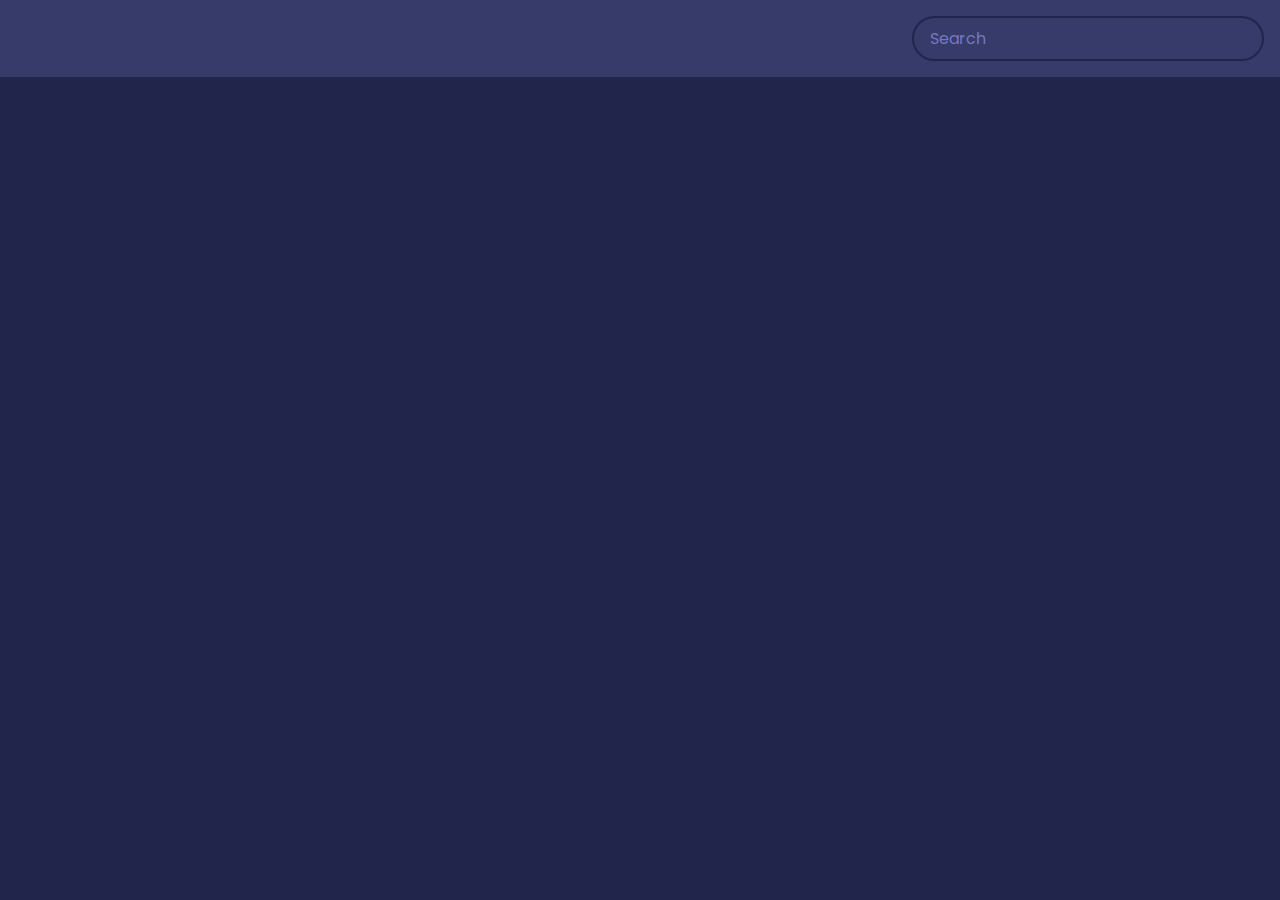
<file: movie_app/index.html>
<!DOCTYPE html>
<html lang="en">
    <head>
        <meta charset="UTF-8" />
        <meta name="viewport" content="width=device-width, initial-scale=1.0" />
        <title>Movie App</title>
        <link rel="stylesheet" href="style.css" />
        <script src="script.js" defer></script>
    </head>
    <body>
        <header>
            <form id="form">
                <input
                    type="text"
                    id="search"
                    placeholder="Search"
                    class="search"
                />
            </form>
        </header>
        <main id="main"></main>
    </body>
</html>
</file>
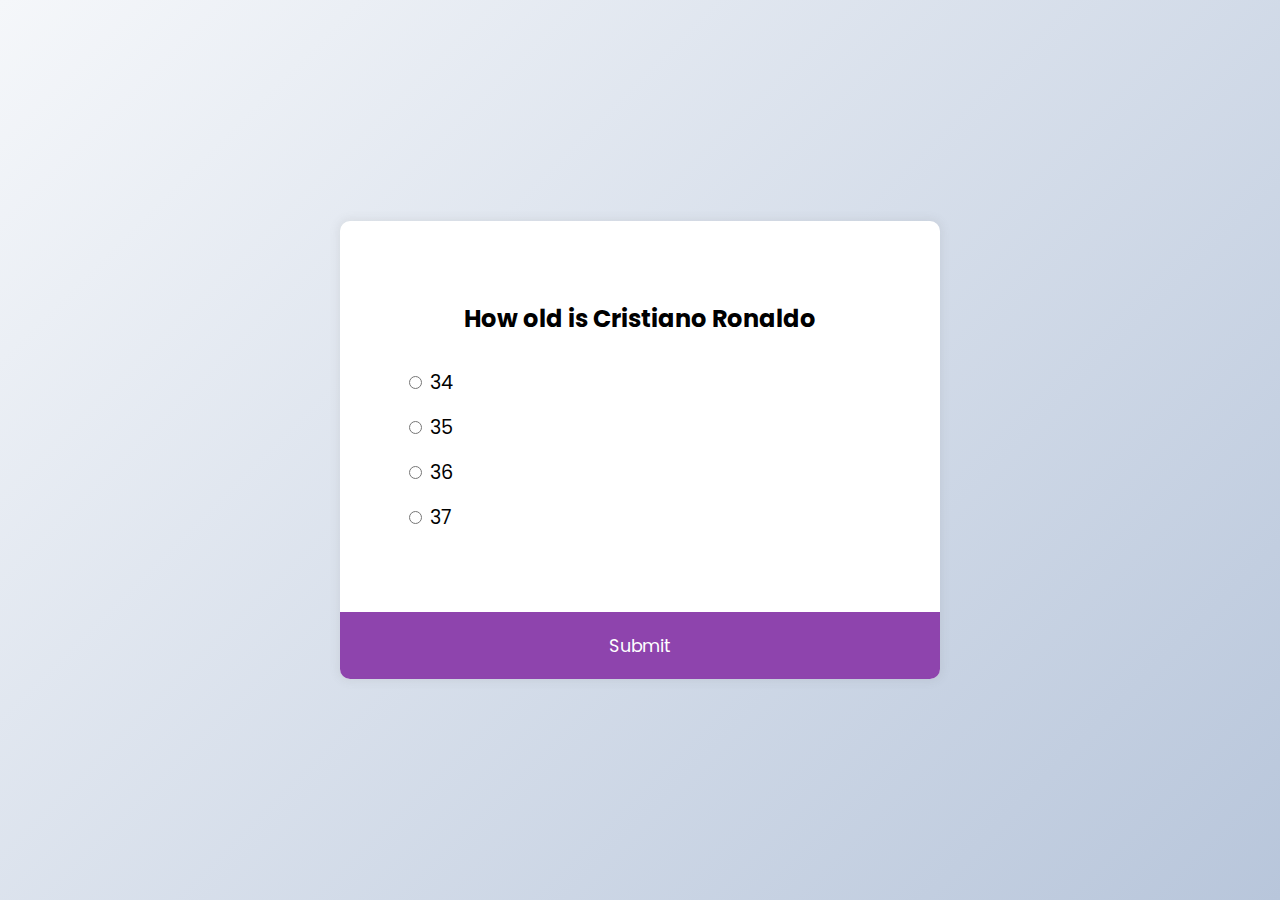
<file: quiz_app/index.html>
<!DOCTYPE html>
<html lang="en">
    <head>
        <meta charset="UTF-8" />
        <meta name="viewport" content="width=device-width, initial-scale=1.0" />
        <title>Quiz App</title>
        <link rel="stylesheet" href="./assets/css/style.css" />
        <script src="./js/script.js" defer></script>
    </head>
    <body>
        <div class="quiz-container" id="quiz">
            <div class="quiz-header">
                <h2 id="question">Question text</h2>
                <ul>
                    <li>
                        <input
                            type="radio"
                            id="a"
                            name="answer"
                            class="answer"
                        />
                        <label id="a_text" for="a">Question</label>
                    </li>
                    <li>
                        <input
                            type="radio"
                            id="b"
                            name="answer"
                            class="answer"
                        />
                        <label id="b_text" for="b">Question</label>
                    </li>
                    <li>
                        <input
                            type="radio"
                            id="c"
                            name="answer"
                            class="answer"
                        />
                        <label id="c_text" for="c">Question</label>
                    </li>
                    <li>
                        <input
                            type="radio"
                            id="d"
                            name="answer"
                            class="answer"
                        />
                        <label id="d_text" for="d">Question</label>
                    </li>
                </ul>
            </div>
            <button id="submit">Submit</button>
        </div>
    </body>
</html>
</file>
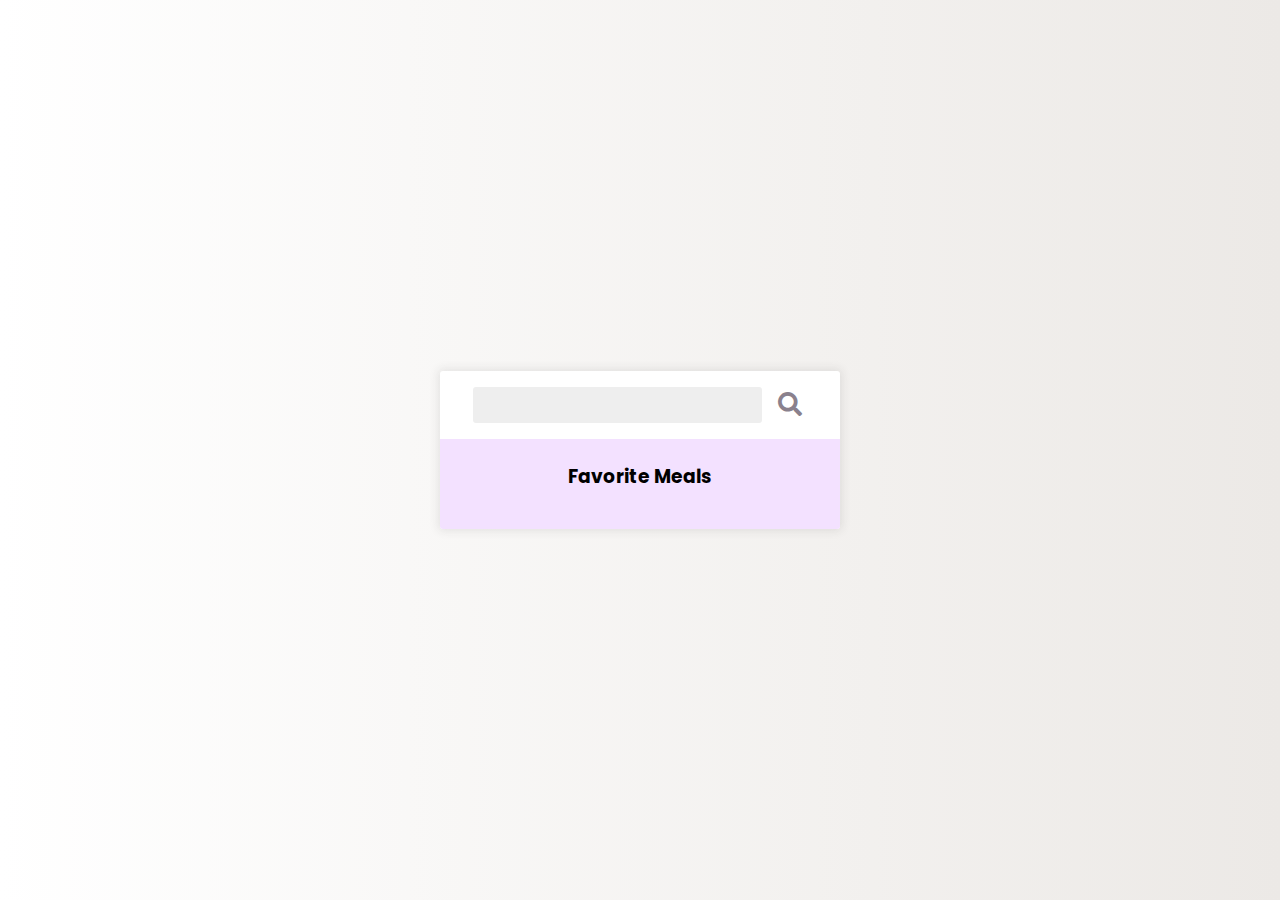
<file: recipe_app/index.html>
<!DOCTYPE html>
<html lang="en">
    <head>
        <meta charset="UTF-8" />
        <meta name="viewport" content="width=device-width, initial-scale=1.0" />
        <title>Recipes App</title>
        <link
            rel="stylesheet"
            href="https://cdnjs.cloudflare.com/ajax/libs/font-awesome/5.14.0/css/all.min.css"
        />
        <link rel="stylesheet" href="./style.css" />
        <script src="./script.js" defer></script>
    </head>
    <body>
        <div class="mobile-container">
            <header>
                <input type="text" id="search-term" />
                <button id="search"><i class="fas fa-search"></i></button>
            </header>
            <div class="fav-container">
                <h3>Favorite Meals</h3>
                <ul class="fav-meals" id="fav-meals"></ul>
            </div>
            <div class="meals" id="meals"></div>
        </div>

        <div class="popup-container hidden" id="meal-popup">
            <div class="popup">
                <button id="close-popup" class="close-popup">
                    <i class="fas fa-times"></i>
                </button>
                <div class="meal-info" id="meal-info"></div>
            </div>
        </div>
    </body>
</html>
</file>
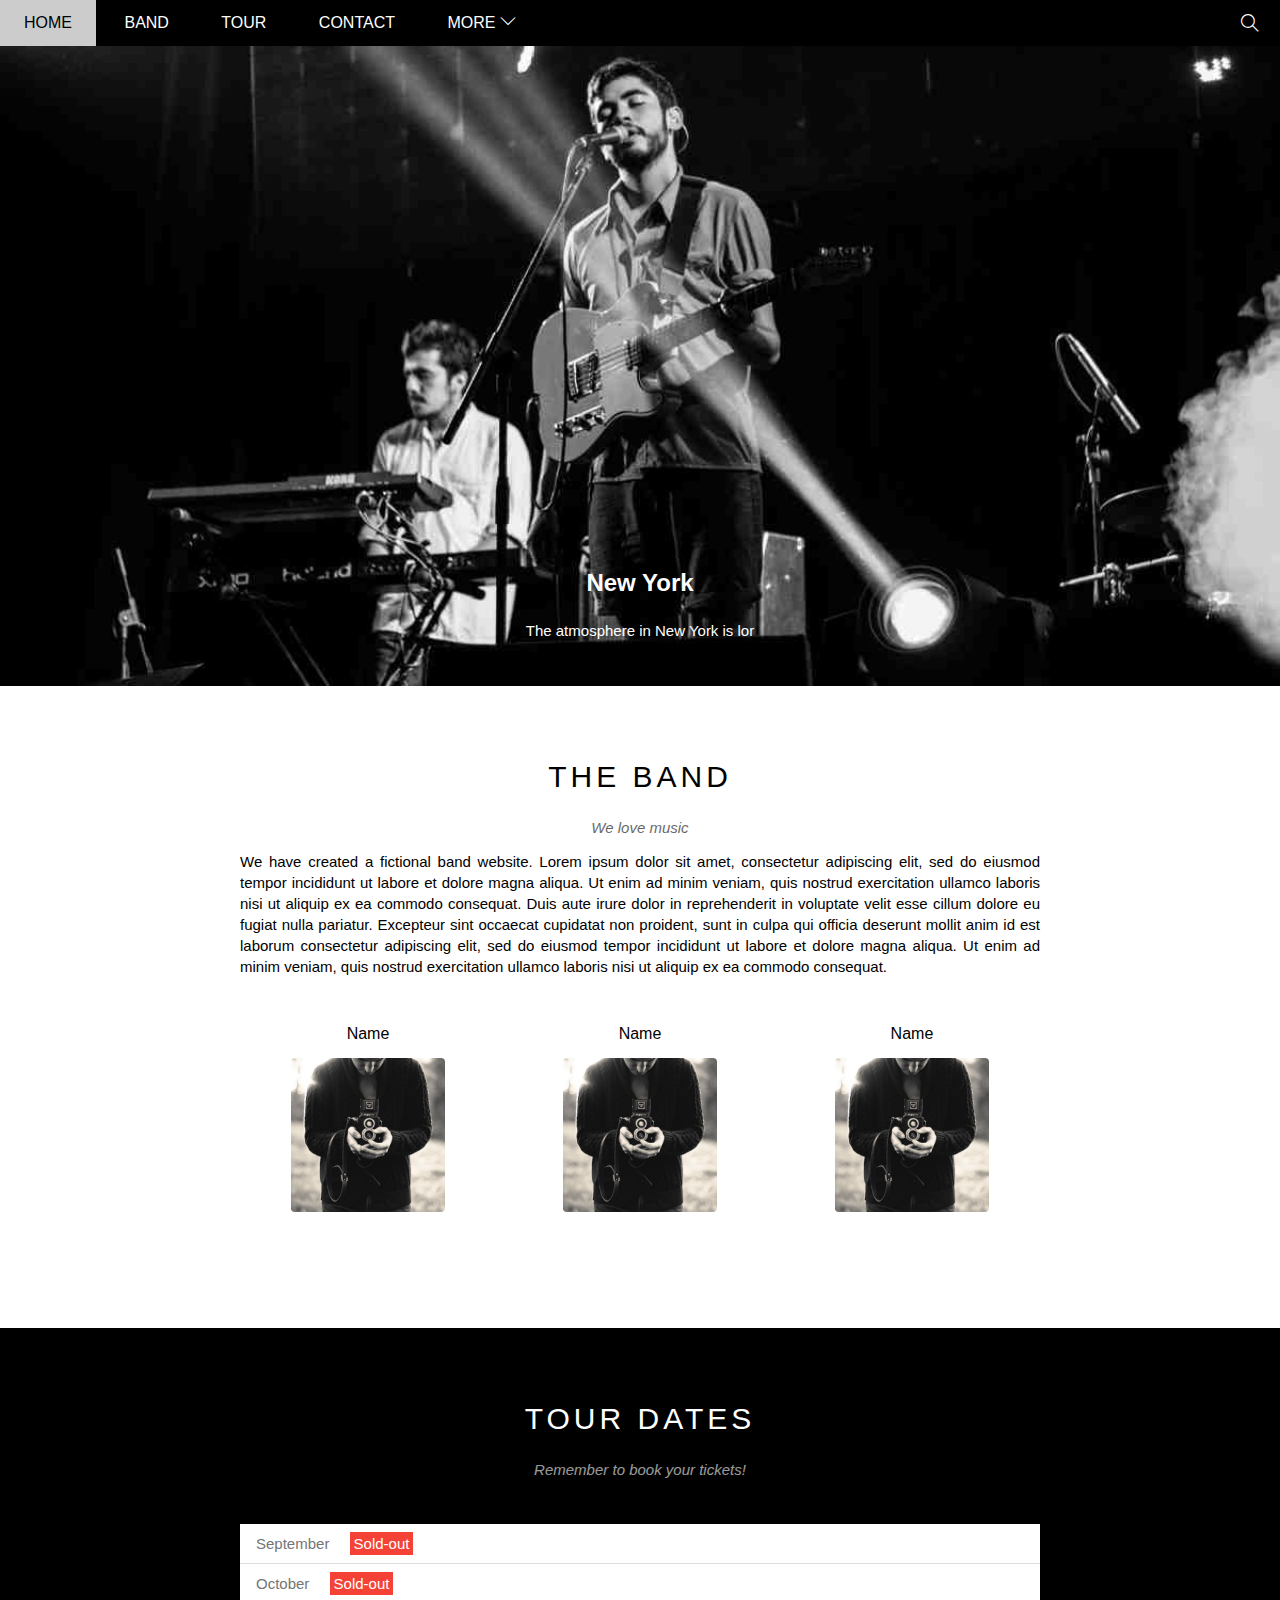
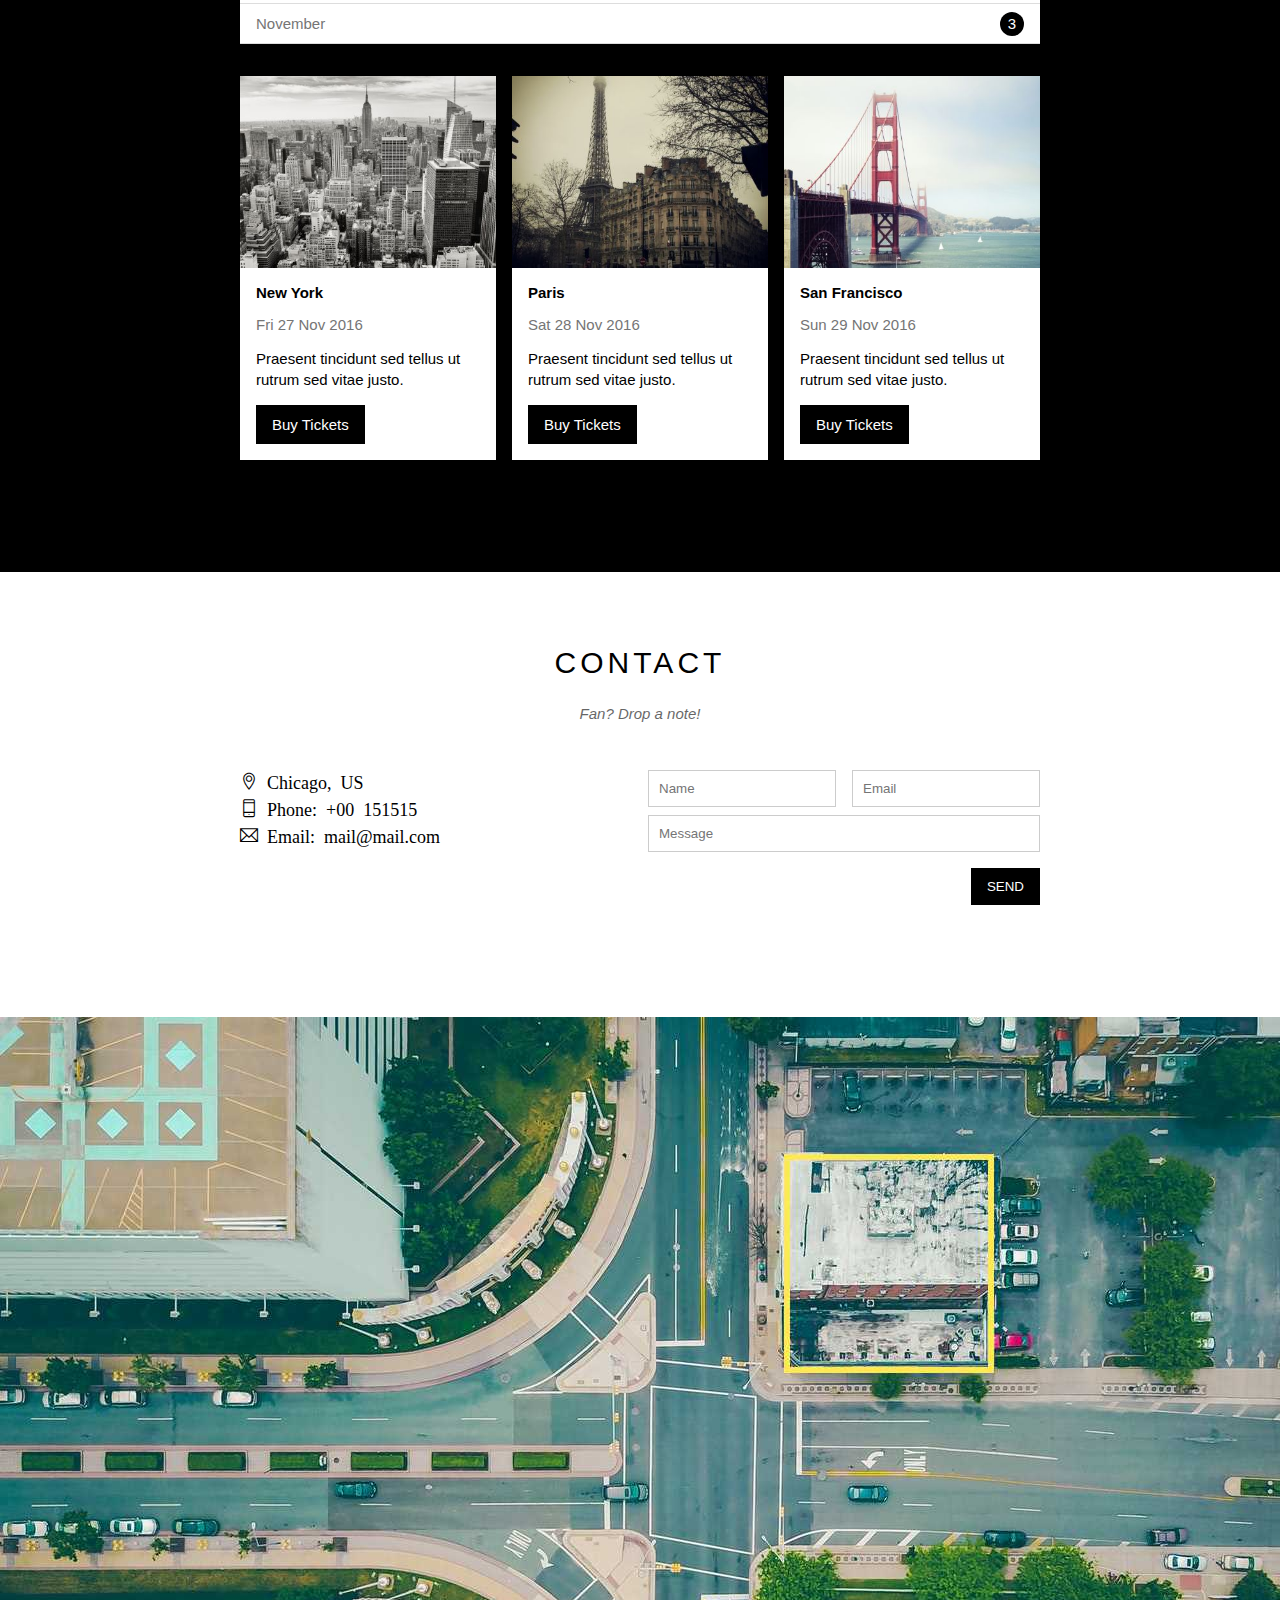
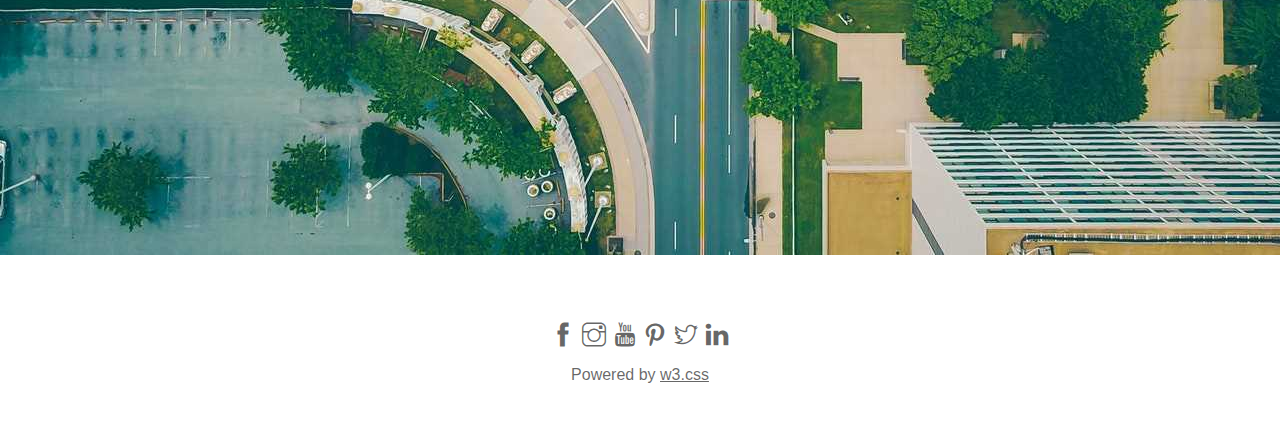
<file: w3_band/index.html>
<!DOCTYPE html>
<html lang="en">
<head>
    <meta charset="UTF-8">
    <meta http-equiv="X-UA-Compatible" content="IE=edge">
    <meta name="viewport" content="width=device-width, initial-scale=1.0">
    <title>Band Music</title>
    <link rel="stylesheet" href="./assets/css/styles.css">
    <link rel="stylesheet" href="./assets/fonts/themify-icons/themify-icons.css">
</head>
<body>
    <div id="main">
        <div id="header">
            <!-- Begin nav -->
            <ul id="nav">
                <li><a href="">Home</a></li>
                <li><a href="">Band</a></li>
                <li><a href="">Tour</a></li>
                <li><a href="">Contact</a></li>
                <li>
                    <a href="#">
                        More
                        <i class="nav-arrow-down ti-angle-down"></i> 
                    </a>
                    <ul class="subnav">
                        <li><a href="">Merchandise</a></li>
                        <li><a href="">Extras</a></li>
                        <li><a href="">Media</a></li>
                    </ul>
                </li>
            </ul>
            <!-- End nav -->
            <!-- Begin search button -->
            <div class="search-btn">
                <i class="search-icon ti-search"></i>
            </div>
            <!-- Begin search end -->
        </div>
        <div id="slider">
            <div class="text-content">
                <h2 class="text-heading">New York</h2>
                <div class="text-description">The atmosphere in New York is lor</div>
            </div>
        </div>
        <div id="content">
            <!-- about-section -->
            <div class="content-section">
                <h2 class="section-heading">THE BAND</h2>
                <p class="section-sub-heading">We love music</p>
                <p class="about-text">
                    We have created a fictional band website. Lorem ipsum dolor sit amet, consectetur adipiscing elit, sed do eiusmod tempor incididunt ut labore et dolore magna aliqua. Ut enim ad minim veniam, quis nostrud exercitation ullamco laboris nisi ut aliquip ex ea commodo consequat. Duis aute irure dolor in reprehenderit in voluptate velit esse cillum dolore eu fugiat nulla pariatur. Excepteur sint occaecat cupidatat non proident, sunt in culpa qui officia deserunt mollit anim id est laborum consectetur adipiscing elit, sed do eiusmod tempor incididunt ut labore et dolore magna aliqua. Ut enim ad minim veniam, quis nostrud exercitation ullamco laboris nisi ut aliquip ex ea commodo consequat.
                </p>
                <div class="row members-list">
                    <div class="col col-third text-center">
                        <p class="member-name">Name</p>
                        <img src="./assets/img/band/member1.jpg" alt="Name" class="members-img">
                    </div>
                    <div class="col col-third text-center">
                        <p class="member-name">Name</p>
                        <img src="./assets/img/band/member1.jpg" alt="Name" class="members-img">
                    </div>
                    <div class="col col-third text-center">
                        <p class="member-name">Name</p>
                        <img src="./assets/img/band/member1.jpg" alt="Name" class="members-img">
                    </div>
                </div>
            </div>
            <!-- Tour-section -->
            <div class="tour-section">
                <div class="content-section">
                    <h2 class="section-heading text-white">TOUR DATES</h2>
                    <p class="section-sub-heading text-white">Remember to book your tickets!</p>
                    <!-- ticket -->
                    <ul class="tickets-list">
                        <li>September <span class="sold-out">Sold-out</span></li>
                        <li>October <span class="sold-out">Sold-out</span></li>
                        <li>November <span class="quantity">3</span></li>
                    </ul>
                    <!-- place -->
                    <div class="row place-list">
                        <div class="col col-third">
                            <img src="./assets/img/places/place1.jpg" alt="New York" class="place-img">
                            <div class="place-body">
                                <h3 class="place-heading">New York</h3>
                                <p class="place-time">Fri 27 Nov 2016</p>
                                <p class="place-description">Praesent tincidunt sed tellus ut rutrum sed vitae justo.</p>
                                <a href="#" class="btn">Buy Tickets</a>
                            </div>
                        </div>
                        <div class="col col-third">
                            <img src="./assets/img/places/place2.jpg" alt="New York" class="place-img">
                            <div class="place-body">
                                <h3 class="place-heading">Paris</h3>
                                <p class="place-time">Sat 28 Nov 2016</p>
                                <p class="place-description">Praesent tincidunt sed tellus ut rutrum sed vitae justo.</p>
                                <a href="#" class="btn">Buy Tickets</a>
                            </div>
                        </div>
                        <div class="col col-third">
                            <img src="./assets/img/places/place3.jpg" alt="New York" class="place-img">
                            <div class="place-body">
                                <h3 class="place-heading">San Francisco</h3>
                                <p class="place-time">Sun 29 Nov 2016</p>
                                <p class="place-description">Praesent tincidunt sed tellus ut rutrum sed vitae justo.</p>
                                <a href="#" class="btn">Buy Tickets</a>
                            </div>
                        </div>
                    </div>
                </div>
            </div>
            <!-- Begin Contact-section -->
                <div class="content-section">
                <h2 class="section-heading">CONTACT</h2>
                <p class="section-sub-heading">Fan? Drop a note!</p>
                <div class="row contact-content">
                    <div class="col col-half contact-info">
                        <p><i class="ti-location-pin"> Chicago, US</i></p>
                        <p><i class="ti-mobile"> Phone: +00 151515</i></p>
                        <p><i class="ti-email"> Email: mail@mail.com</i></p>
                    </div>
                    <div class="col col-half contact-form">
                        <form action="">
                            <div class="row">
                                <div class="col col-half">
                                    <input type="text" name="" placeholder="Name" required id="" class="form-control">
                                </div>
                                <div class="col col-half">
                                    <input type="email" name="" placeholder="Email" required id="" class="form-control">
                                </div>
                            </div>
                            <div class="row mt-8">
                                <div class="col col-full">
                                    <input type="text" name="" placeholder="Message" required id="" class="form-control">
                                </div>
                            </div>
                            <input class="btn pull-right mt-16" type="submit" value="SEND">
                        </form>
                    </div>
                </div>
            </div>
            <!-- End Contact-section -->

            <div class="map-section">
                <img src="./assets/img/map.jpg" alt="Map">
            </div>
        </div>

        <div id="footer">
            <div class="socials-list">
                <a href=""><i class="ti-facebook"></i></a>
                <a href=""><i class="ti-instagram"></i></a>
                <a href=""><i class="ti-youtube"></i></a>
                <a href=""><i class="ti-pinterest"></i></a>
                <a href=""><i class="ti-twitter"></i></a>
                <a href=""><i class="ti-linkedin"></i></a>
            </div>
            <p class="copy-right">Powered by <a href="">w3.css</a></p>
        </div>
    </div>
  <script></script>  
</body>
</html>
</file>
<file: movie_app/style.css>
@import url("https://fonts.googleapis.com/css2?family=Poppins:wght@200;400;600&display=swap");

* {
    box-sizing: border-box;
}

body {
    background-color: #22254b;
    font-family: "Poppins", sans-serif;
    margin: 0;
}

header {
    background-color: #373b69;
    display: flex;
    justify-content: flex-end;
    padding: 1rem;
}

.search {
    background-color: transparent;
    border: 2px solid #22254b;
    border-radius: 50px;
    color: #fff;
    font-family: inherit;
    font-size: 1rem;
    padding: 0.5rem 1rem;
}

.search::placeholder {
    color: #7378c5;
}

.search:focus {
    background-color: #22254b;
    outline: none;
}

main {
    display: flex;
    flex-wrap: wrap;
}

.movie {
    background-color: #373b69;
    border-radius: 3px;
    box-shadow: 0 4px 5px rgba(0, 0, 0, 0.2);
    overflow: hidden;
    position: relative;
    margin: 1rem;
    width: 300px;
}

.movie img {
    width: 100%;
}

.movie-info {
    color: #eee;
    display: flex;
    align-items: center;
    justify-content: space-between;
    padding: 0.5rem 1rem 1rem;
    letter-spacing: 0.5px;
}

.movie-info h3 {
    margin: 0;
}

.movie-info span {
    background-color: #22254b;
    border-radius: 3px;
    font-weight: bold;
    padding: 0.25rem 0.5rem;
}
.movie-info span.green {
    color: rgb(39, 189, 39);
}

.movie-info span.orange {
    color: orange;
}

.movie-info span.red {
    color: rgb(189, 42, 42);
}

.overview {
    background-color: #fff;
    padding: 2rem;
    position: absolute;
    max-height: 100%;
    overflow: auto;
    left: 0;
    bottom: 0;
    right: 0;
    transform: translateY(101%);
    transition: transform 0.3s ease-in;
}

.overview h3 {
    margin-top: 0;
}

.movie:hover .overview {
    transform: translateY(0);
}
</file>
<file: quiz_app/assets/css/style.css>
@import url("https://fonts.googleapis.com/css2?family=Poppins:wght@200;400;600&display=swap");

* {
    box-sizing: border-box;
}

body {
    background-color: #b8c6db;
    background-image: linear-gradient(315deg, #b8c6db 0%, #f5f7fa 100%);
    display: flex;
    align-items: center;
    justify-content: center;
    font-family: "Poppins", sans-serif;
    margin: 0;
    min-height: 100vh;
}

.quiz-container {
    background-color: #fff;
    border-radius: 10px;
    box-shadow: 0 0 10px 2px rgba(100, 100, 100, 0.1);
    overflow: hidden;
    width: 600px;
    max-width: 100%;
}

.quiz-header {
    padding: 4rem;
}

h2 {
    padding: 1rem;
    text-align: center;
    margin: 0;
}

ul {
    list-style-type: none;
    padding: 0;
}

ul li {
    font-size: 1.2rem;
    margin: 1rem 0;
}

ul li label {
    cursor: pointer;
}

button {
    background-color: #8e44ad;
    border: none;
    color: white;
    cursor: pointer;
    display: block;
    font-family: inherit;
    font-size: 1.1rem;
    width: 100%;
    padding: 1.3rem;
}

button:hover {
    background-color: #732d91;
}

button:focus {
    background-color: #5e3370;
    outline: none;
}
</file>
<file: recipe_app/style.css>
@import url("https://fonts.googleapis.com/css2?family=Poppins:wght@200;400;600&display=swap");

* {
    box-sizing: border-box;
}

body {
    background: #ece9e6;
    background: -webkit-linear-gradient(to right, #ffffff, #ece9e6);
    background: linear-gradient(to right, #ffffff, #ece9e6);
    display: flex;
    align-items: center;
    justify-content: center;
    font-family: "Poppins", sans-serif;
    margin: 0;
    min-height: 100vh;
}

img {
    max-width: 100%;
}

.mobile-container {
    background-color: #fff;
    box-shadow: 0 0 10px 2px #3333331a;
    border-radius: 3px;
    overflow: hidden;
    width: 400px;
}

header {
    display: flex;
    align-items: center;
    justify-content: center;
    padding: 1rem;
}

header input {
    background-color: #eee;
    border: none;
    border-radius: 3px;
    font-family: inherit;
    padding: 0.5rem 1rem;
}

header button {
    background-color: transparent;
    border: none;
    color: rgb(138, 129, 141);
    font-size: 1.5rem;
    margin-left: 10px;
}

.fav-container {
    background-color: rgb(243, 225, 255);
    padding: 0.25rem 1rem;
    text-align: center;
}

.fav-meals {
    display: flex;
    flex-wrap: wrap;
    justify-content: center;
    list-style-type: none;
    padding: 0;
}

.fav-meals li {
    cursor: pointer;
    position: relative;
    margin: 5px;
    width: 75px;
}

.fav-meals li .clear {
    background-color: transparent;
    border: none;
    cursor: pointer;
    opacity: 0;
    position: absolute;
    top: -0.5rem;
    right: -0.5rem;
    font-size: 1.2rem;
}

.fav-meals li:hover .clear {
    opacity: 1;
}

.fav-meals li img {
    border: 2px solid #ffffff;
    border-radius: 50%;
    box-shadow: 0 0 10px 2px #3333331a;
    object-fit: cover;
    height: 70px;
    width: 70px;
}

.fav-meals li span {
    display: inline-block;
    font-size: 0.9rem;
    white-space: nowrap;
    overflow: hidden;
    text-overflow: ellipsis;
    width: 75px;
}

.meal {
    border-radius: 3px;
    box-shadow: 0 0 10px 2px #3333331a;
    cursor: pointer;
    margin: 1.5rem;
    overflow: hidden;
}

.meal-header {
    position: relative;
}

.meal-header .random {
    position: absolute;
    top: 1rem;
    background-color: #fff;
    padding: 0.25rem 1rem;
    border-top-right-radius: 3px;
    border-bottom-right-radius: 3px;
}

.meal-header img {
    object-fit: cover;
    height: 250px;
    width: 100%;
}

.meal-body {
    display: flex;
    align-items: center;
    justify-content: space-between;
    padding: 1rem;
}

.meal-body h4 {
    margin: 0;
}

.meal-body .fav-btn {
    border: none;
    background-color: transparent;
    color: rgb(197, 188, 188);
    cursor: pointer;
    font-size: 1.2rem;
}

.meal-body .fav-btn.active {
    color: rebeccapurple;
}

.popup-container {
    background-color: rgba(0, 0, 0, 0.5);
    display: flex;
    align-items: center;
    justify-content: center;
    position: fixed;
    left: 0;
    right: 0;
    top: 0;
    bottom: 0;
}

.popup-container.hidden {
    opacity: 0;
    pointer-events: none;
}

.popup {
    background-color: #fff;
    border-radius: 5px;
    padding: 0 2rem;
    position: relative;
    overflow: auto;
    max-height: 100vh;
    max-width: 600px;
    width: 100%;
}

.popup .close-popup {
    background-color: transparent;
    border: none;
    cursor: pointer;
    font-size: 1.5rem;
    position: absolute;
    top: 1rem;
    right: 1rem;
}

.meal-info h1 {
    text-align: center;
}
</file>
<file: w3_band/assets/fonts/themify-icons/themify-icons.css>
@font-face {
	font-family: 'themify';
	src:url('fonts/themify.eot?-fvbane');
	src:url('fonts/themify.eot?#iefix-fvbane') format('embedded-opentype'),
		url('fonts/themify.woff?-fvbane') format('woff'),
		url('fonts/themify.ttf?-fvbane') format('truetype'),
		url('fonts/themify.svg?-fvbane#themify') format('svg');
	font-weight: normal;
	font-style: normal;
}

[class^="ti-"], [class*=" ti-"] {
	font-family: 'themify';
	speak: none;
	font-style: normal;
	font-weight: normal;
	font-variant: normal;
	text-transform: none;
	line-height: 1;

	/* Better Font Rendering =========== */
	-webkit-font-smoothing: antialiased;
	-moz-osx-font-smoothing: grayscale;
}

.ti-wand:before {
	content: "\e600";
}
.ti-volume:before {
	content: "\e601";
}
.ti-user:before {
	content: "\e602";
}
.ti-unlock:before {
	content: "\e603";
}
.ti-unlink:before {
	content: "\e604";
}
.ti-trash:before {
	content: "\e605";
}
.ti-thought:before {
	content: "\e606";
}
.ti-target:before {
	content: "\e607";
}
.ti-tag:before {
	content: "\e608";
}
.ti-tablet:before {
	content: "\e609";
}
.ti-star:before {
	content: "\e60a";
}
.ti-spray:before {
	content: "\e60b";
}
.ti-signal:before {
	content: "\e60c";
}
.ti-shopping-cart:before {
	content: "\e60d";
}
.ti-shopping-cart-full:before {
	content: "\e60e";
}
.ti-settings:before {
	content: "\e60f";
}
.ti-search:before {
	content: "\e610";
}
.ti-zoom-in:before {
	content: "\e611";
}
.ti-zoom-out:before {
	content: "\e612";
}
.ti-cut:before {
	content: "\e613";
}
.ti-ruler:before {
	content: "\e614";
}
.ti-ruler-pencil:before {
	content: "\e615";
}
.ti-ruler-alt:before {
	content: "\e616";
}
.ti-bookmark:before {
	content: "\e617";
}
.ti-bookmark-alt:before {
	content: "\e618";
}
.ti-reload:before {
	content: "\e619";
}
.ti-plus:before {
	content: "\e61a";
}
.ti-pin:before {
	content: "\e61b";
}
.ti-pencil:before {
	content: "\e61c";
}
.ti-pencil-alt:before {
	content: "\e61d";
}
.ti-paint-roller:before {
	content: "\e61e";
}
.ti-paint-bucket:before {
	content: "\e61f";
}
.ti-na:before {
	content: "\e620";
}
.ti-mobile:before {
	content: "\e621";
}
.ti-minus:before {
	content: "\e622";
}
.ti-medall:before {
	content: "\e623";
}
.ti-medall-alt:before {
	content: "\e624";
}
.ti-marker:before {
	content: "\e625";
}
.ti-marker-alt:before {
	content: "\e626";
}
.ti-arrow-up:before {
	content: "\e627";
}
.ti-arrow-right:before {
	content: "\e628";
}
.ti-arrow-left:before {
	content: "\e629";
}
.ti-arrow-down:before {
	content: "\e62a";
}
.ti-lock:before {
	content: "\e62b";
}
.ti-location-arrow:before {
	content: "\e62c";
}
.ti-link:before {
	content: "\e62d";
}
.ti-layout:before {
	content: "\e62e";
}
.ti-layers:before {
	content: "\e62f";
}
.ti-layers-alt:before {
	content: "\e630";
}
.ti-key:before {
	content: "\e631";
}
.ti-import:before {
	content: "\e632";
}
.ti-image:before {
	content: "\e633";
}
.ti-heart:before {
	content: "\e634";
}
.ti-heart-broken:before {
	content: "\e635";
}
.ti-hand-stop:before {
	content: "\e636";
}
.ti-hand-open:before {
	content: "\e637";
}
.ti-hand-drag:before {
	content: "\e638";
}
.ti-folder:before {
	content: "\e639";
}
.ti-flag:before {
	content: "\e63a";
}
.ti-flag-alt:before {
	content: "\e63b";
}
.ti-flag-alt-2:before {
	content: "\e63c";
}
.ti-eye:before {
	content: "\e63d";
}
.ti-export:before {
	content: "\e63e";
}
.ti-exchange-vertical:before {
	content: "\e63f";
}
.ti-desktop:before {
	content: "\e640";
}
.ti-cup:before {
	content: "\e641";
}
.ti-crown:before {
	content: "\e642";
}
.ti-comments:before {
	content: "\e643";
}
.ti-comment:before {
	content: "\e644";
}
.ti-comment-alt:before {
	content: "\e645";
}
.ti-close:before {
	content: "\e646";
}
.ti-clip:before {
	content: "\e647";
}
.ti-angle-up:before {
	content: "\e648";
}
.ti-angle-right:before {
	content: "\e649";
}
.ti-angle-left:before {
	content: "\e64a";
}
.ti-angle-down:before {
	content: "\e64b";
}
.ti-check:before {
	content: "\e64c";
}
.ti-check-box:before {
	content: "\e64d";
}
.ti-camera:before {
	content: "\e64e";
}
.ti-announcement:before {
	content: "\e64f";
}
.ti-brush:before {
	content: "\e650";
}
.ti-briefcase:before {
	content: "\e651";
}
.ti-bolt:before {
	content: "\e652";
}
.ti-bolt-alt:before {
	content: "\e653";
}
.ti-blackboard:before {
	content: "\e654";
}
.ti-bag:before {
	content: "\e655";
}
.ti-move:before {
	content: "\e656";
}
.ti-arrows-vertical:before {
	content: "\e657";
}
.ti-arrows-horizontal:before {
	content: "\e658";
}
.ti-fullscreen:before {
	content: "\e659";
}
.ti-arrow-top-right:before {
	content: "\e65a";
}
.ti-arrow-top-left:before {
	content: "\e65b";
}
.ti-arrow-circle-up:before {
	content: "\e65c";
}
.ti-arrow-circle-right:before {
	content: "\e65d";
}
.ti-arrow-circle-left:before {
	content: "\e65e";
}
.ti-arrow-circle-down:before {
	content: "\e65f";
}
.ti-angle-double-up:before {
	content: "\e660";
}
.ti-angle-double-right:before {
	content: "\e661";
}
.ti-angle-double-left:before {
	content: "\e662";
}
.ti-angle-double-down:before {
	content: "\e663";
}
.ti-zip:before {
	content: "\e664";
}
.ti-world:before {
	content: "\e665";
}
.ti-wheelchair:before {
	content: "\e666";
}
.ti-view-list:before {
	content: "\e667";
}
.ti-view-list-alt:before {
	content: "\e668";
}
.ti-view-grid:before {
	content: "\e669";
}
.ti-uppercase:before {
	content: "\e66a";
}
.ti-upload:before {
	content: "\e66b";
}
.ti-underline:before {
	content: "\e66c";
}
.ti-truck:before {
	content: "\e66d";
}
.ti-timer:before {
	content: "\e66e";
}
.ti-ticket:before {
	content: "\e66f";
}
.ti-thumb-up:before {
	content: "\e670";
}
.ti-thumb-down:before {
	content: "\e671";
}
.ti-text:before {
	content: "\e672";
}
.ti-stats-up:before {
	content: "\e673";
}
.ti-stats-down:before {
	content: "\e674";
}
.ti-split-v:before {
	content: "\e675";
}
.ti-split-h:before {
	content: "\e676";
}
.ti-smallcap:before {
	content: "\e677";
}
.ti-shine:before {
	content: "\e678";
}
.ti-shift-right:before {
	content: "\e679";
}
.ti-shift-left:before {
	content: "\e67a";
}
.ti-shield:before {
	content: "\e67b";
}
.ti-notepad:before {
	content: "\e67c";
}
.ti-server:before {
	content: "\e67d";
}
.ti-quote-right:before {
	content: "\e67e";
}
.ti-quote-left:before {
	content: "\e67f";
}
.ti-pulse:before {
	content: "\e680";
}
.ti-printer:before {
	content: "\e681";
}
.ti-power-off:before {
	content: "\e682";
}
.ti-plug:before {
	content: "\e683";
}
.ti-pie-chart:before {
	content: "\e684";
}
.ti-paragraph:before {
	content: "\e685";
}
.ti-panel:before {
	content: "\e686";
}
.ti-package:before {
	content: "\e687";
}
.ti-music:before {
	content: "\e688";
}
.ti-music-alt:before {
	content: "\e689";
}
.ti-mouse:before {
	content: "\e68a";
}
.ti-mouse-alt:before {
	content: "\e68b";
}
.ti-money:before {
	content: "\e68c";
}
.ti-microphone:before {
	content: "\e68d";
}
.ti-menu:before {
	content: "\e68e";
}
.ti-menu-alt:before {
	content: "\e68f";
}
.ti-map:before {
	content: "\e690";
}
.ti-map-alt:before {
	content: "\e691";
}
.ti-loop:before {
	content: "\e692";
}
.ti-location-pin:before {
	content: "\e693";
}
.ti-list:before {
	content: "\e694";
}
.ti-light-bulb:before {
	content: "\e695";
}
.ti-Italic:before {
	content: "\e696";
}
.ti-info:before {
	content: "\e697";
}
.ti-infinite:before {
	content: "\e698";
}
.ti-id-badge:before {
	content: "\e699";
}
.ti-hummer:before {
	content: "\e69a";
}
.ti-home:before {
	content: "\e69b";
}
.ti-help:before {
	content: "\e69c";
}
.ti-headphone:before {
	content: "\e69d";
}
.ti-harddrives:before {
	content: "\e69e";
}
.ti-harddrive:before {
	content: "\e69f";
}
.ti-gift:before {
	content: "\e6a0";
}
.ti-game:before {
	content: "\e6a1";
}
.ti-filter:before {
	content: "\e6a2";
}
.ti-files:before {
	content: "\e6a3";
}
.ti-file:before {
	content: "\e6a4";
}
.ti-eraser:before {
	content: "\e6a5";
}
.ti-envelope:before {
	content: "\e6a6";
}
.ti-download:before {
	content: "\e6a7";
}
.ti-direction:before {
	content: "\e6a8";
}
.ti-direction-alt:before {
	content: "\e6a9";
}
.ti-dashboard:before {
	content: "\e6aa";
}
.ti-control-stop:before {
	content: "\e6ab";
}
.ti-control-shuffle:before {
	content: "\e6ac";
}
.ti-control-play:before {
	content: "\e6ad";
}
.ti-control-pause:before {
	content: "\e6ae";
}
.ti-control-forward:before {
	content: "\e6af";
}
.ti-control-backward:before {
	content: "\e6b0";
}
.ti-cloud:before {
	content: "\e6b1";
}
.ti-cloud-up:before {
	content: "\e6b2";
}
.ti-cloud-down:before {
	content: "\e6b3";
}
.ti-clipboard:before {
	content: "\e6b4";
}
.ti-car:before {
	content: "\e6b5";
}
.ti-calendar:before {
	content: "\e6b6";
}
.ti-book:before {
	content: "\e6b7";
}
.ti-bell:before {
	content: "\e6b8";
}
.ti-basketball:before {
	content: "\e6b9";
}
.ti-bar-chart:before {
	content: "\e6ba";
}
.ti-bar-chart-alt:before {
	content: "\e6bb";
}
.ti-back-right:before {
	content: "\e6bc";
}
.ti-back-left:before {
	content: "\e6bd";
}
.ti-arrows-corner:before {
	content: "\e6be";
}
.ti-archive:before {
	content: "\e6bf";
}
.ti-anchor:before {
	content: "\e6c0";
}
.ti-align-right:before {
	content: "\e6c1";
}
.ti-align-left:before {
	content: "\e6c2";
}
.ti-align-justify:before {
	content: "\e6c3";
}
.ti-align-center:before {
	content: "\e6c4";
}
.ti-alert:before {
	content: "\e6c5";
}
.ti-alarm-clock:before {
	content: "\e6c6";
}
.ti-agenda:before {
	content: "\e6c7";
}
.ti-write:before {
	content: "\e6c8";
}
.ti-window:before {
	content: "\e6c9";
}
.ti-widgetized:before {
	content: "\e6ca";
}
.ti-widget:before {
	content: "\e6cb";
}
.ti-widget-alt:before {
	content: "\e6cc";
}
.ti-wallet:before {
	content: "\e6cd";
}
.ti-video-clapper:before {
	content: "\e6ce";
}
.ti-video-camera:before {
	content: "\e6cf";
}
.ti-vector:before {
	content: "\e6d0";
}
.ti-themify-logo:before {
	content: "\e6d1";
}
.ti-themify-favicon:before {
	content: "\e6d2";
}
.ti-themify-favicon-alt:before {
	content: "\e6d3";
}
.ti-support:before {
	content: "\e6d4";
}
.ti-stamp:before {
	content: "\e6d5";
}
.ti-split-v-alt:before {
	content: "\e6d6";
}
.ti-slice:before {
	content: "\e6d7";
}
.ti-shortcode:before {
	content: "\e6d8";
}
.ti-shift-right-alt:before {
	content: "\e6d9";
}
.ti-shift-left-alt:before {
	content: "\e6da";
}
.ti-ruler-alt-2:before {
	content: "\e6db";
}
.ti-receipt:before {
	content: "\e6dc";
}
.ti-pin2:before {
	content: "\e6dd";
}
.ti-pin-alt:before {
	content: "\e6de";
}
.ti-pencil-alt2:before {
	content: "\e6df";
}
.ti-palette:before {
	content: "\e6e0";
}
.ti-more:before {
	content: "\e6e1";
}
.ti-more-alt:before {
	content: "\e6e2";
}
.ti-microphone-alt:before {
	content: "\e6e3";
}
.ti-magnet:before {
	content: "\e6e4";
}
.ti-line-double:before {
	content: "\e6e5";
}
.ti-line-dotted:before {
	content: "\e6e6";
}
.ti-line-dashed:before {
	content: "\e6e7";
}
.ti-layout-width-full:before {
	content: "\e6e8";
}
.ti-layout-width-default:before {
	content: "\e6e9";
}
.ti-layout-width-default-alt:before {
	content: "\e6ea";
}
.ti-layout-tab:before {
	content: "\e6eb";
}
.ti-layout-tab-window:before {
	content: "\e6ec";
}
.ti-layout-tab-v:before {
	content: "\e6ed";
}
.ti-layout-tab-min:before {
	content: "\e6ee";
}
.ti-layout-slider:before {
	content: "\e6ef";
}
.ti-layout-slider-alt:before {
	content: "\e6f0";
}
.ti-layout-sidebar-right:before {
	content: "\e6f1";
}
.ti-layout-sidebar-none:before {
	content: "\e6f2";
}
.ti-layout-sidebar-left:before {
	content: "\e6f3";
}
.ti-layout-placeholder:before {
	content: "\e6f4";
}
.ti-layout-menu:before {
	content: "\e6f5";
}
.ti-layout-menu-v:before {
	content: "\e6f6";
}
.ti-layout-menu-separated:before {
	content: "\e6f7";
}
.ti-layout-menu-full:before {
	content: "\e6f8";
}
.ti-layout-media-right-alt:before {
	content: "\e6f9";
}
.ti-layout-media-right:before {
	content: "\e6fa";
}
.ti-layout-media-overlay:before {
	content: "\e6fb";
}
.ti-layout-media-overlay-alt:before {
	content: "\e6fc";
}
.ti-layout-media-overlay-alt-2:before {
	content: "\e6fd";
}
.ti-layout-media-left-alt:before {
	content: "\e6fe";
}
.ti-layout-media-left:before {
	content: "\e6ff";
}
.ti-layout-media-center-alt:before {
	content: "\e700";
}
.ti-layout-media-center:before {
	content: "\e701";
}
.ti-layout-list-thumb:before {
	content: "\e702";
}
.ti-layout-list-thumb-alt:before {
	content: "\e703";
}
.ti-layout-list-post:before {
	content: "\e704";
}
.ti-layout-list-large-image:before {
	content: "\e705";
}
.ti-layout-line-solid:before {
	content: "\e706";
}
.ti-layout-grid4:before {
	content: "\e707";
}
.ti-layout-grid3:before {
	content: "\e708";
}
.ti-layout-grid2:before {
	content: "\e709";
}
.ti-layout-grid2-thumb:before {
	content: "\e70a";
}
.ti-layout-cta-right:before {
	content: "\e70b";
}
.ti-layout-cta-left:before {
	content: "\e70c";
}
.ti-layout-cta-center:before {
	content: "\e70d";
}
.ti-layout-cta-btn-right:before {
	content: "\e70e";
}
.ti-layout-cta-btn-left:before {
	content: "\e70f";
}
.ti-layout-column4:before {
	content: "\e710";
}
.ti-layout-column3:before {
	content: "\e711";
}
.ti-layout-column2:before {
	content: "\e712";
}
.ti-layout-accordion-separated:before {
	content: "\e713";
}
.ti-layout-accordion-merged:before {
	content: "\e714";
}
.ti-layout-accordion-list:before {
	content: "\e715";
}
.ti-ink-pen:before {
	content: "\e716";
}
.ti-info-alt:before {
	content: "\e717";
}
.ti-help-alt:before {
	content: "\e718";
}
.ti-headphone-alt:before {
	content: "\e719";
}
.ti-hand-point-up:before {
	content: "\e71a";
}
.ti-hand-point-right:before {
	content: "\e71b";
}
.ti-hand-point-left:before {
	content: "\e71c";
}
.ti-hand-point-down:before {
	content: "\e71d";
}
.ti-gallery:before {
	content: "\e71e";
}
.ti-face-smile:before {
	content: "\e71f";
}
.ti-face-sad:before {
	content: "\e720";
}
.ti-credit-card:before {
	content: "\e721";
}
.ti-control-skip-forward:before {
	content: "\e722";
}
.ti-control-skip-backward:before {
	content: "\e723";
}
.ti-control-record:before {
	content: "\e724";
}
.ti-control-eject:before {
	content: "\e725";
}
.ti-comments-smiley:before {
	content: "\e726";
}
.ti-brush-alt:before {
	content: "\e727";
}
.ti-youtube:before {
	content: "\e728";
}
.ti-vimeo:before {
	content: "\e729";
}
.ti-twitter:before {
	content: "\e72a";
}
.ti-time:before {
	content: "\e72b";
}
.ti-tumblr:before {
	content: "\e72c";
}
.ti-skype:before {
	content: "\e72d";
}
.ti-share:before {
	content: "\e72e";
}
.ti-share-alt:before {
	content: "\e72f";
}
.ti-rocket:before {
	content: "\e730";
}
.ti-pinterest:before {
	content: "\e731";
}
.ti-new-window:before {
	content: "\e732";
}
.ti-microsoft:before {
	content: "\e733";
}
.ti-list-ol:before {
	content: "\e734";
}
.ti-linkedin:before {
	content: "\e735";
}
.ti-layout-sidebar-2:before {
	content: "\e736";
}
.ti-layout-grid4-alt:before {
	content: "\e737";
}
.ti-layout-grid3-alt:before {
	content: "\e738";
}
.ti-layout-grid2-alt:before {
	content: "\e739";
}
.ti-layout-column4-alt:before {
	content: "\e73a";
}
.ti-layout-column3-alt:before {
	content: "\e73b";
}
.ti-layout-column2-alt:before {
	content: "\e73c";
}
.ti-instagram:before {
	content: "\e73d";
}
.ti-google:before {
	content: "\e73e";
}
.ti-github:before {
	content: "\e73f";
}
.ti-flickr:before {
	content: "\e740";
}
.ti-facebook:before {
	content: "\e741";
}
.ti-dropbox:before {
	content: "\e742";
}
.ti-dribbble:before {
	content: "\e743";
}
.ti-apple:before {
	content: "\e744";
}
.ti-android:before {
	content: "\e745";
}
.ti-save:before {
	content: "\e746";
}
.ti-save-alt:before {
	content: "\e747";
}
.ti-yahoo:before {
	content: "\e748";
}
.ti-wordpress:before {
	content: "\e749";
}
.ti-vimeo-alt:before {
	content: "\e74a";
}
.ti-twitter-alt:before {
	content: "\e74b";
}
.ti-tumblr-alt:before {
	content: "\e74c";
}
.ti-trello:before {
	content: "\e74d";
}
.ti-stack-overflow:before {
	content: "\e74e";
}
.ti-soundcloud:before {
	content: "\e74f";
}
.ti-sharethis:before {
	content: "\e750";
}
.ti-sharethis-alt:before {
	content: "\e751";
}
.ti-reddit:before {
	content: "\e752";
}
.ti-pinterest-alt:before {
	content: "\e753";
}
.ti-microsoft-alt:before {
	content: "\e754";
}
.ti-linux:before {
	content: "\e755";
}
.ti-jsfiddle:before {
	content: "\e756";
}
.ti-joomla:before {
	content: "\e757";
}
.ti-html5:before {
	content: "\e758";
}
.ti-flickr-alt:before {
	content: "\e759";
}
.ti-email:before {
	content: "\e75a";
}
.ti-drupal:before {
	content: "\e75b";
}
.ti-dropbox-alt:before {
	content: "\e75c";
}
.ti-css3:before {
	content: "\e75d";
}
.ti-rss:before {
	content: "\e75e";
}
.ti-rss-alt:before {
	content: "\e75f";
}
</file>
<file: w3_band/assets/css/styles.css>
/* Reset CSS */
* {
    padding: 0;
    margin: 0;
    box-sizing: border-box;
}

html {
    font-family: Arial, Helvetica, sans-serif;
}

/* 
1. từ ngoài vào trong
2. từ trên xuống dưới
3. từ tổng quan đến chi tiết */
/*  
1. vi tri
2. size (width, hight)
3. color
4. kieu dang (kieu chu, hinh tron, vuong,...) */

/* Common */
.clear {
    clear: both;
}

.text-white {
    color: #fff !important;
}

.text-center {
    text-align: center !important;
}

.pull-right {
    float: right !important;
}

/* btn */
.btn {
    color: #fff;
    background-color: #000;
    text-decoration: none;
    padding: 11px 16px;
    display: inline-block;
    margin-top: 15px;
    border: none;
}

.btn:hover {
    color: #000;
    background-color: #ccc;
    cursor: pointer;
}


.mt-8 {
    margin-top: 8px !important;
}

.mt-16 {
    margin-top: 16px !important;
}

.row {
    margin-left: -8px;
    margin-right: -8px;
}

.row::after {
    content: "";
    display: block;
    clear: both;
}

.col {
    float: left;
    padding-left: 8px;
    padding-right: 8px;
}

.col-half {
    width: 50%;
}

.col-full {
    width: 100%;
}

.col-third {
    width: 33.33333%;
}

/* Main */
#main {

}

#header {
    height: 46px;
    background-color: #000;
    position: fixed;
    top: 0;
    left: 0;
    right: 0;
    z-index: 1;
}

#nav {
    display: inline-block;
}

#nav, .subnav {
    list-style-type: none;
}

#nav li {
    position: relative;
}

#nav > li {
    display: inline-block;
}

#nav > li > a {
    color: #fff;
    text-transform: uppercase;
}

#nav li a {
    text-decoration: none;
    padding: 0 24px;
    line-height: 46px;
    display: block;
}

#nav li:hover .subnav {
    display: block;
}

#nav > li:hover > a,
#nav .subnav li:hover a {
    color: #000;
    background-color: #ccc;
}

#nav .subnav {
    min-width: 160px;
    display: none;
    position: absolute;
    background-color: #fff;
    box-shadow: 0 0 10px rgba(0, 0, 0, 0.3);
}

#nav .subnav a{
    color: #000;
    padding: 0 12px;
    line-height: 38px;
}

#nav-arrow-down {
    font-size: 13px;
}

#header .search-btn {
    float: right;
    padding: 0 21px;
}

#header .search-btn:hover {
    background-color: #f44336;
    cursor: pointer;
}

#header .search-icon {
    color: #fff;
    font-size: 18px;
    line-height: 46px;
}

#slider {
    position: relative;
    margin-top: 46px;
    padding-top: 50%;
    background: url('/w3_band/assets/img/slider/slider1.jpg') top center / cover no-repeat;
}

#slider .text-content {
    position: absolute;
    bottom: 47px;
    color: #fff;
    width: 100%;
    text-align: center;
}

#slider .text-heading {
    font-weight: 500px;
}

#slider .text-description {
    font-size: 15px;
    margin-top: 25px;
}

#content {

}

#content .content-section {
    width: 800px;
    margin-left: auto;
    margin-right: auto;
    padding: 64px 0 112px;
}

#content .section-heading {
    font-size: 30px;
    text-align: center;
    font-weight: 500;
    letter-spacing: 4px;
    margin: 10px 0;
}

#content .section-sub-heading {
    font-size: 15px;
    text-align: center;
    opacity: 0.6;
    font-style: italic;
    margin-top: 25px;
}

#content .about-text {
    font-size: 15px;
    margin: 15px 0;
    line-height: 1.4;
    text-align: justify;
}

#content .members-list {
    margin-top: 48px;
}

#content .members-name {
    font-size: 15px;
}

#content .members-img {
    width: 154px;
    margin-top: 15px;
    border-radius: 4px;
}
/* Tour-section */
.tour-section {
    background-color: #000;
}
/* ticket-list */
.tickets-list {
    background-color: #fff;
    margin-top: 46px;
    list-style: none;
}

.tickets-list li {
    color: #757575;
    font-size: 15px;
    padding: 11px 16px;
    border-bottom: 1px solid #ddd;
}

.tickets-list .sold-out {
    background-color: #f44336;
    color: #fff;
    padding: 3px 4px;
    margin-left: 16px;
}

.tickets-list .quantity {
    float: right;
    width: 24px;
    height: 24px;
    background-color: #000;
    color: #fff;
    border-radius: 50%;
    text-align: center;
    line-height: 24px;
    margin-top: -3px;
}
/* place */
.place-list {
    margin-top: 32px;
}

.place-item {
    width: 33.33333%;
}

.place-img {
    width: 100%;
    display: block;
}

.place-img:hover {
    opacity: 0.6;
}

.place-body {
    background-color: #fff;
    padding: 16px;
    font-size: 15px;
}

.place-heading {
    font-size: 15px;
    font-weight: 600;
}

.place-time {
    margin-top: 15px;
    color: #757575;
}

.place-description {
    margin-top: 15px;
    line-height: 1.4;
}

/* contact-form */
 .contact-content {
    margin-top: 48px;   
}

.contact-info {
    font-size: 18px;
    line-height: 1.5;
    display: block;
    font-weight: 700;
}

.contact-info i[class*="ti-"] {
    width: 30px;
}

.contact-form {
    font-size: 15px;
}

.contact-form .form-control {
    padding: 10px;
    border: 1px solid #ccc;
    width: 100%;
}

.contact-form .form-submit-btn {
    background-color: #000;
    color: #fff;
    border: 1px solid #000;
    padding: 8px 16px;
    float: right;
}

/* Map-section */
.map-section {
    width: 100%;
}

#footer {
    padding: 64px 16px;
    text-align: center;
}

#footer .socials-list {
    font-size: 24px;
}

#footer .socials-list a {
    color: rgba(0, 0, 0, 0.6);
    text-decoration: none;
}

#footer .copy-right a,
#footer .socials-list a:hover {
    color: rgba(0, 0, 0, 0.4);
}

#footer .copy-right {
    margin-top: 15px;
    color: rgba(0, 0, 0, 0.6);
}

#footer .copy-right a {
    color: rgba(0, 0, 0, 0.6);  
}
</file>
